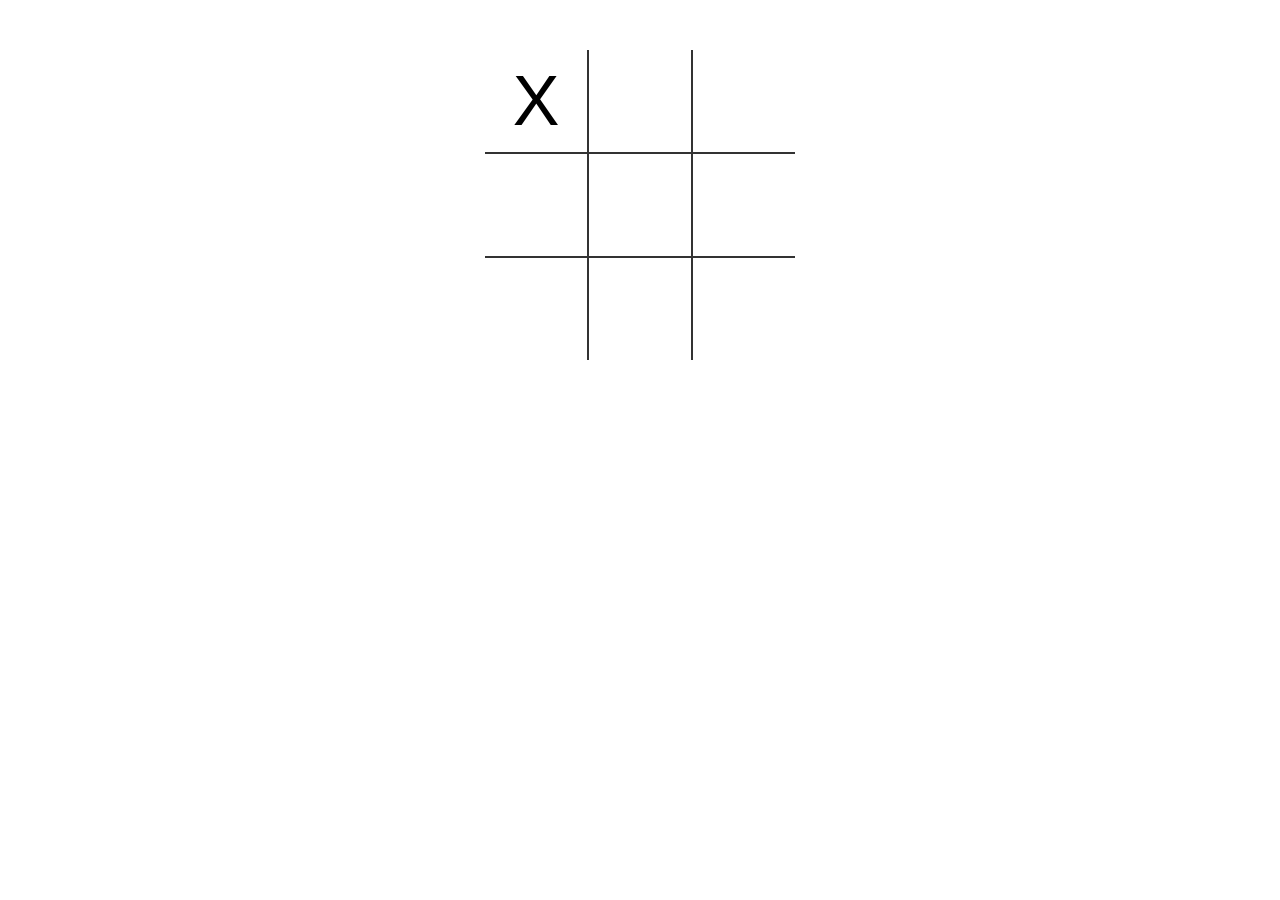
<file: index.html>
<!DOCTYPE html>

<html>
<head>
  <meta charset="UTF-8">
  <title>Ca rô 3 ô</title>

<style>
    td {
	border:  2px solid #333;
	height:  100px;
	width:  100px;
	text-align:  center;
	vertical-align:  middle;
	font-family:  "Comic Sans MS", cursive, sans-serif;
	font-size:  70px;
	cursor: pointer;
}

table {
	border-collapse: collapse;
	position: absolute;
	left: 50%;
	margin-left: -155px;
	top: 50px;
}

table tr:first-child td {
	border-top: 0;
}

table tr:last-child td {
	border-bottom: 0;
}

table tr td:first-child {
	border-left: 0;
}

table tr td:last-child {
	border-right: 0;
}

.endgame {
  display: none;
  width: 200px;
  top: 120px;
  background-color: rgba(205,133,63, 0.8);
  position: absolute;
  left: 50%;
  margin-left: -100px;
  padding-top: 50px;
  padding-bottom: 50px;
  text-align: center;
  border-radius: 5px;
  color: white;
  font-size: 2em;
}


</style>
<script async src="main.js"></script>
</head>

<body>

	<table>
		<tr>
			<td class="cell" id="0"></td>
			<td class="cell" id="1"></td>
			<td class="cell" id="2"></td>
		</tr>
		<tr>
			<td class="cell" id="3"></td>
			<td class="cell" id="4"></td>
			<td class="cell" id="5"></td>
		</tr>
		<tr>
			<td class="cell" id="6"></td>
			<td class="cell" id="7"></td>
			<td class="cell" id="8"></td>
		</tr>
	</table>
	<div class="endgame">
		<div class="text"></div>		
	</div>

 
</body>
</html>
</file>
